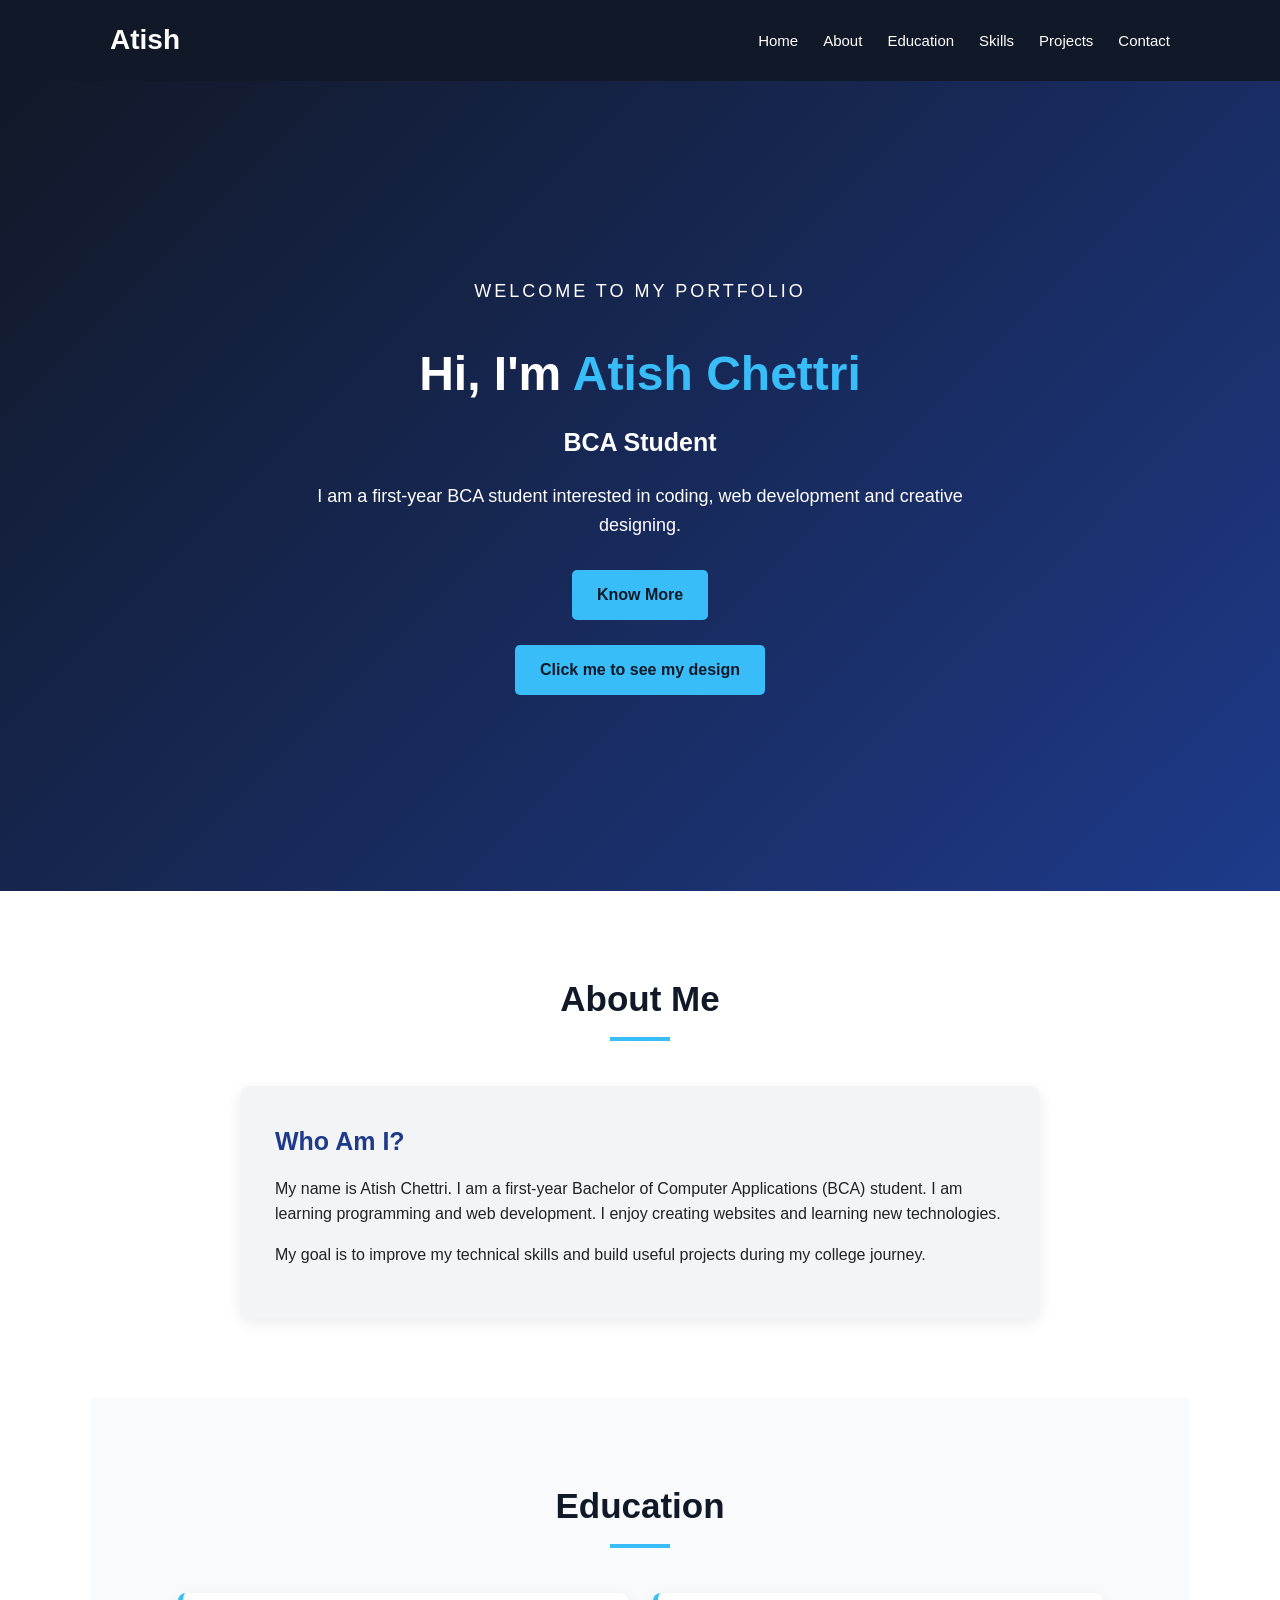
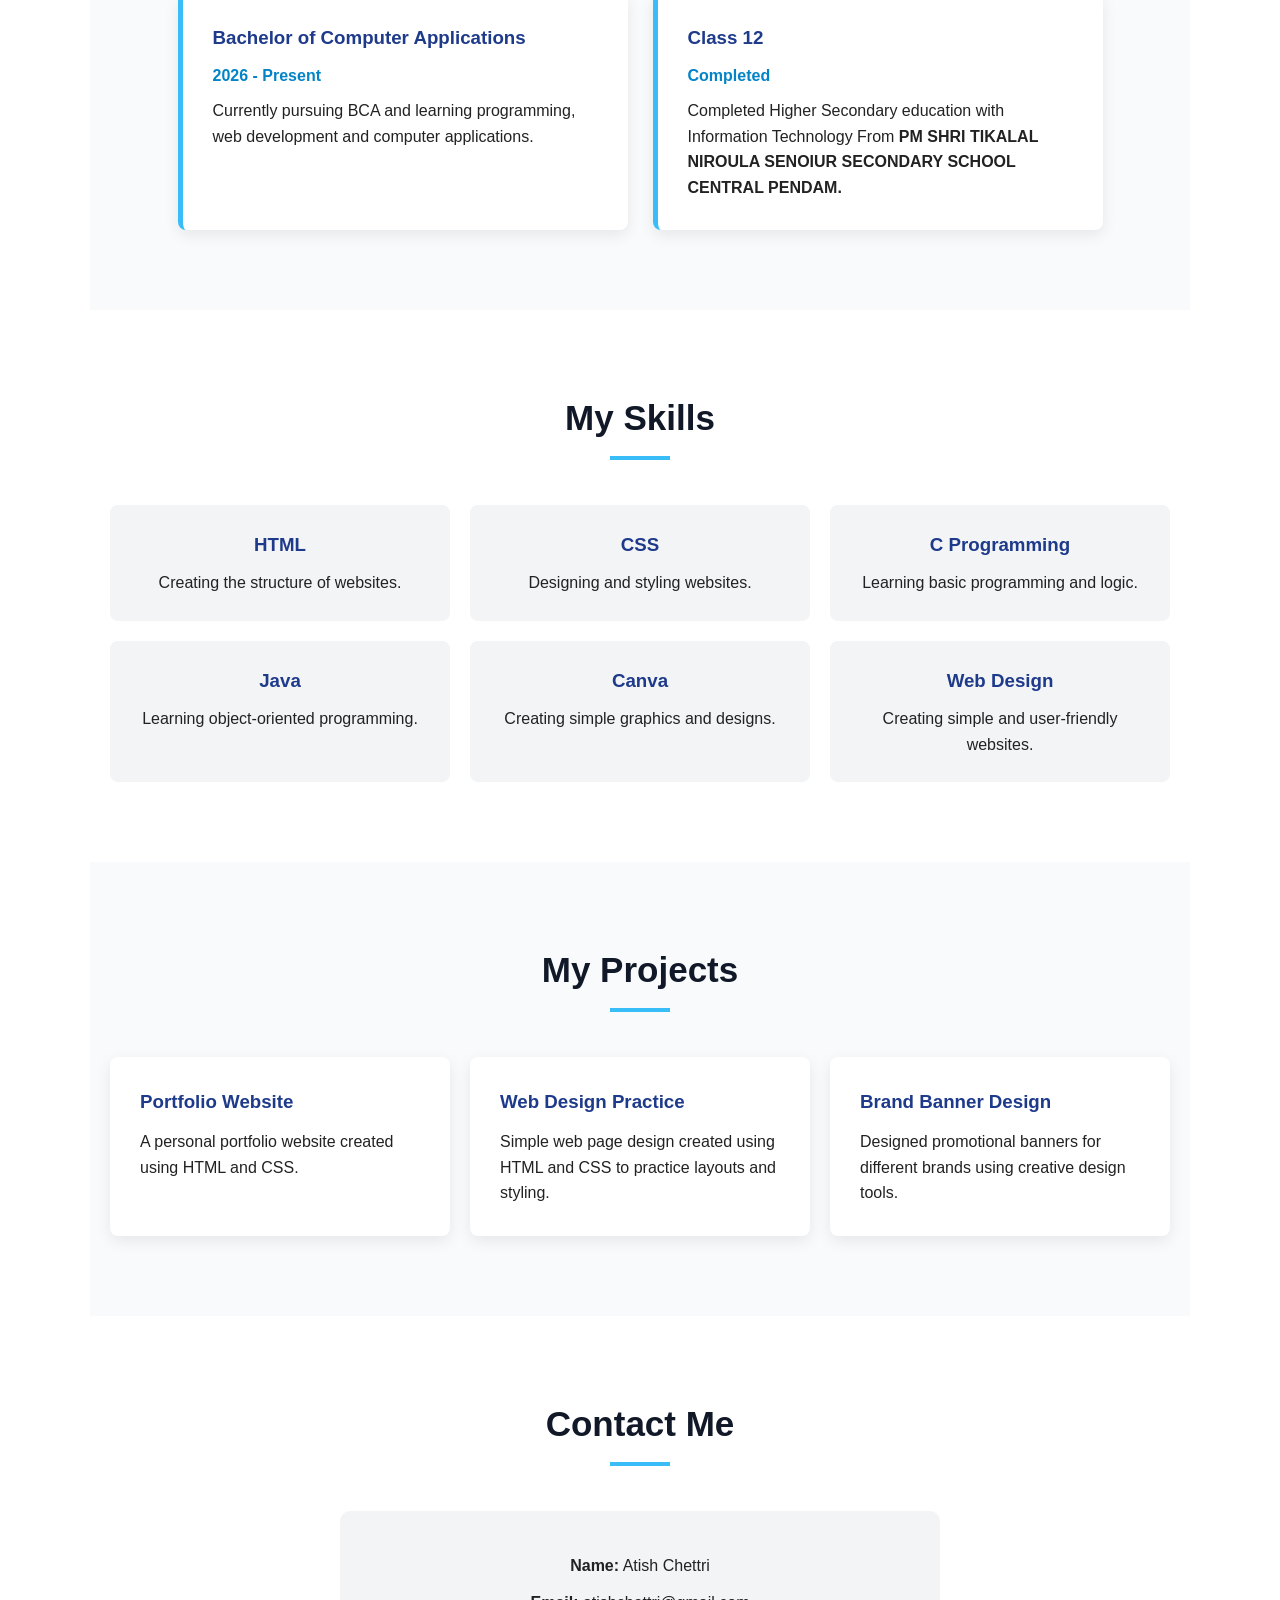
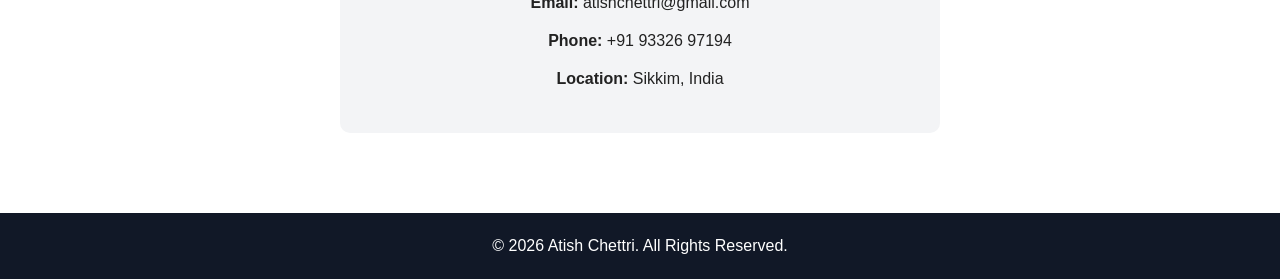
<file: index.html>
<!DOCTYPE html>
<html>
<head>
    <meta charset="UTF-8">
    <meta name="viewport" content="width=device-width, initial-scale=1.0">

    <title>Atish Chettri | Portfolio</title>

    <link rel="stylesheet" href="style.css">
</head>

<body>

    <!-- Navigation Bar -->
    <header>
        <nav class="navbar">

            <h2 class="logo">Atish</h2>

            <ul class="nav-links">
                <li><a href="#home">Home</a></li>
                <li><a href="#about">About</a></li>
                <li><a href="#education">Education</a></li>
                <li><a href="#skills">Skills</a></li>
                <li><a href="#projects">Projects</a></li>
                <li><a href="#contact">Contact</a></li>
            </ul>

        </nav>
    </header>


    <!-- Home Section -->
    <section id="home" class="home">

        <div class="home-content">

            <p class="welcome">WELCOME TO MY PORTFOLIO</p>

            <h1>Hi, I'm <span>Atish Chettri</span></h1>

            <h2>BCA Student</h2>

            <p>
                I am a first-year BCA student interested in coding,
                web development and creative designing.
            </p>

            <a href="#about" class="btn">Know More</a> 
            <br>
            <br>
           <a href="./design.html" class="btn">Click me to see my design</a>
        </div>

    </section>


    <!-- About Section -->
    <section id="about" class="section">

        <h2 class="section-title">About Me</h2>

        <div class="about-content">

            <div class="about-box">

                <h3>Who Am I?</h3>

                <p>
                    My name is Atish Chettri. I am a first-year
                    Bachelor of Computer Applications (BCA) student.
                    I am learning programming and web development.
                    I enjoy creating websites and learning new
                    technologies.
                </p>

                <p>
                    My goal is to improve my technical skills and
                    build useful projects during my college journey.
                </p>

            </div>

        </div>

    </section>


    <!-- Education Section -->
    <section id="education" class="section education-section">

        <h2 class="section-title">Education</h2>

        <div class="education-container">

            <div class="education-card">

                <h3>Bachelor of Computer Applications</h3>

                <p class="year">2026 - Present</p>

                <p>
                    Currently pursuing BCA and learning programming,
                    web development and computer applications.
                </p>

            </div>


            <div class="education-card">

                <h3>Class 12</h3>

                <p class="year">Completed</p>

                <p>
                    Completed Higher Secondary education with
                    Information Technology From <strong>PM SHRI TIKALAL NIROULA SENOIUR SECONDARY SCHOOL CENTRAL PENDAM.</strong>
                </p>

            </div>

        </div>

    </section>


    <!-- Skills Section -->
    <section id="skills" class="section">

        <h2 class="section-title">My Skills</h2>

        <div class="skills-container">

            <div class="skill-card">
                <h3>HTML</h3>
                <p>Creating the structure of websites.</p>
            </div>

            <div class="skill-card">
                <h3>CSS</h3>
                <p>Designing and styling websites.</p>
            </div>

            <div class="skill-card">
                <h3>C Programming</h3>
                <p>Learning basic programming and logic.</p>
            </div>

            <div class="skill-card">
                <h3>Java</h3>
                <p>Learning object-oriented programming.</p>
            </div>

            <div class="skill-card">
                <h3>Canva</h3>
                <p>Creating simple graphics and designs.</p>
            </div>

            <div class="skill-card">
                <h3>Web Design</h3>
                <p>Creating simple and user-friendly websites.</p>
            </div>

        </div>

    </section>


    <!-- Projects Section -->
    <section id="projects" class="section projects-section">

        <h2 class="section-title">My Projects</h2>

        <div class="projects-container">

            <div class="project-card">

                <h3>Portfolio Website</h3>

                <p>
                    A personal portfolio website created using
                    HTML and CSS.
                </p>

            </div>


            <div class="project-card">

                <h3>Web Design Practice</h3>

                <p>
                   Simple web page design created using HTML and CSS to 
                   practice layouts and styling.
                </p>

            </div>


            <div class="project-card">

                <h3>Brand Banner Design</h3>

                <p>
                    Designed promotional banners for different
                    brands using creative design tools.
                </p>

            </div>

        </div>

    </section>


    <!-- Contact Section -->
    <section id="contact" class="section contact-section">

        <h2 class="section-title">Contact Me</h2>

        <div class="contact-box">

            <p><strong>Name:</strong> Atish Chettri</p>

            <p><strong>Email:</strong> atishchettri@gmail.com</p>

            <p><strong>Phone:</strong> +91 93326 97194</p>

            <p><strong>Location:</strong> Sikkim, India</p>

        </div>

    </section>


    <!-- Footer -->
    <footer>

        <p>
            © 2026 Atish Chettri. All Rights Reserved.
        </p>

    </footer>

</body>
</html>
</file>
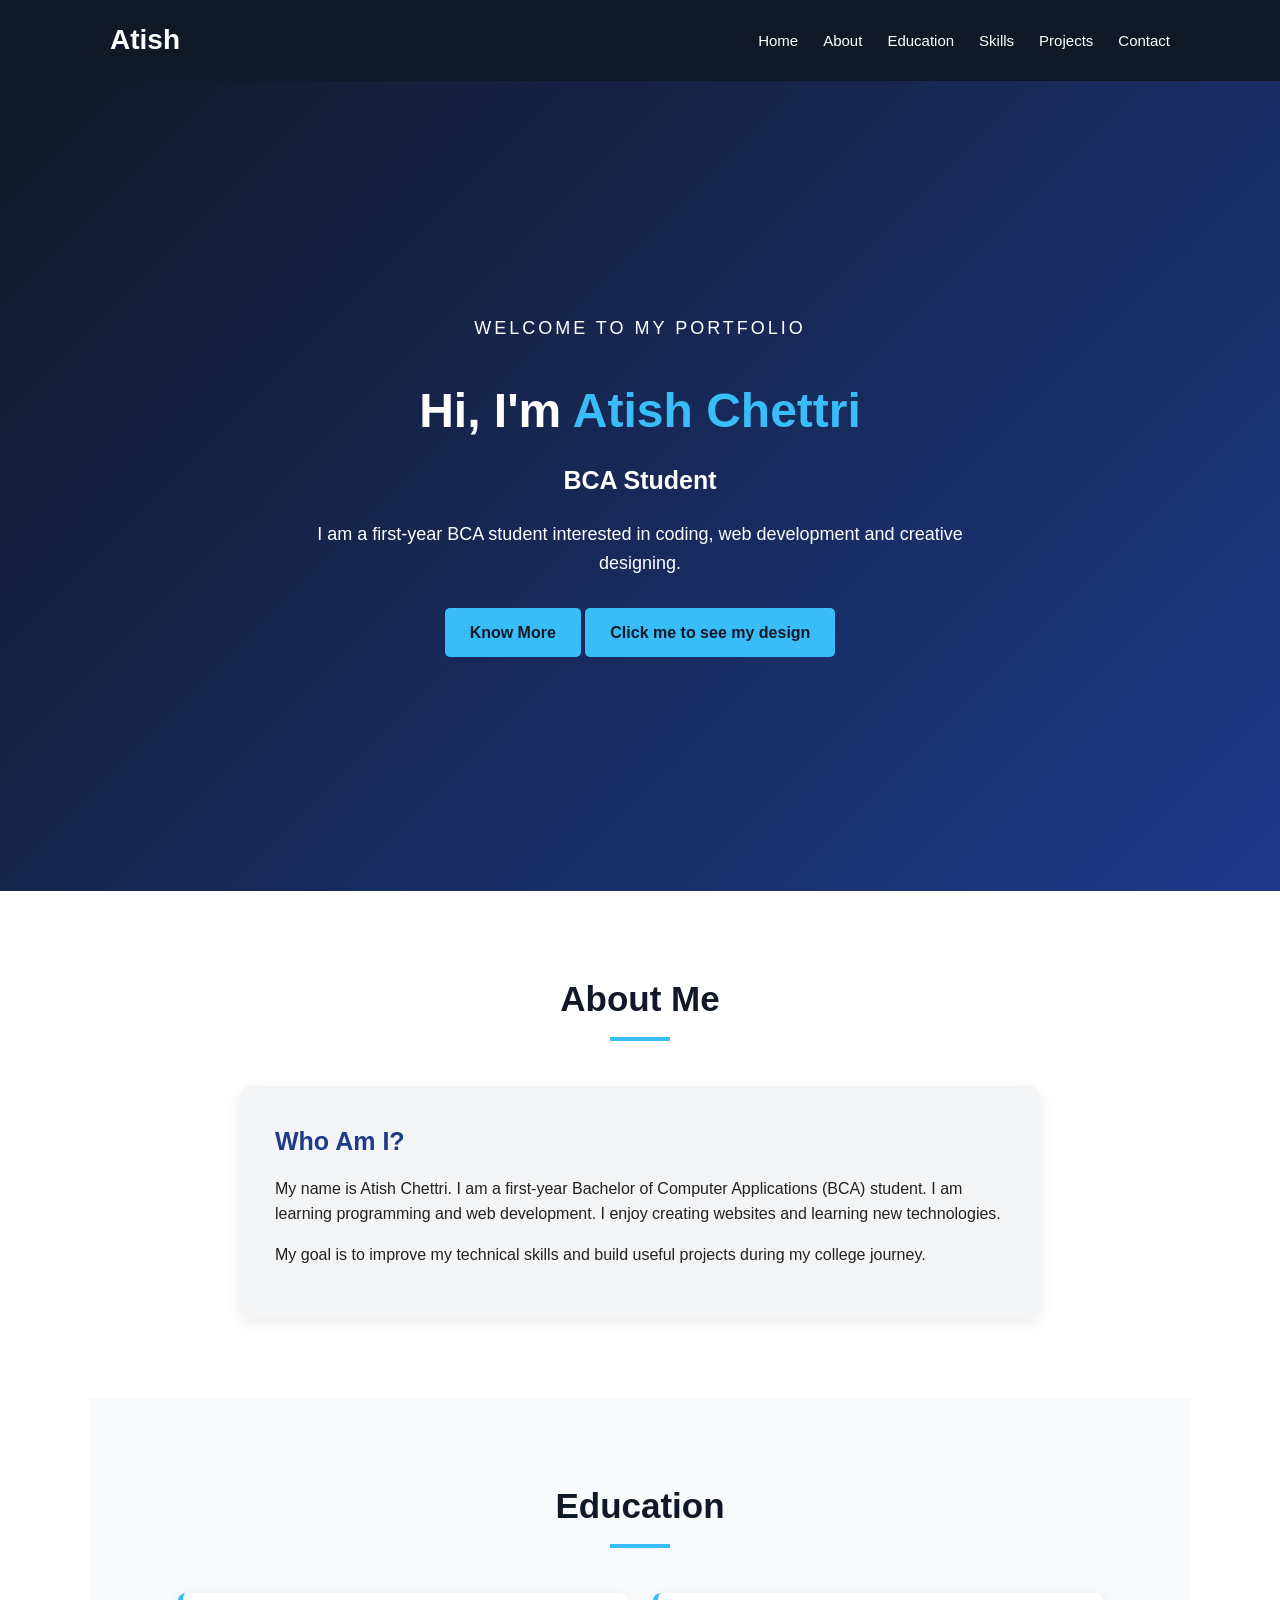
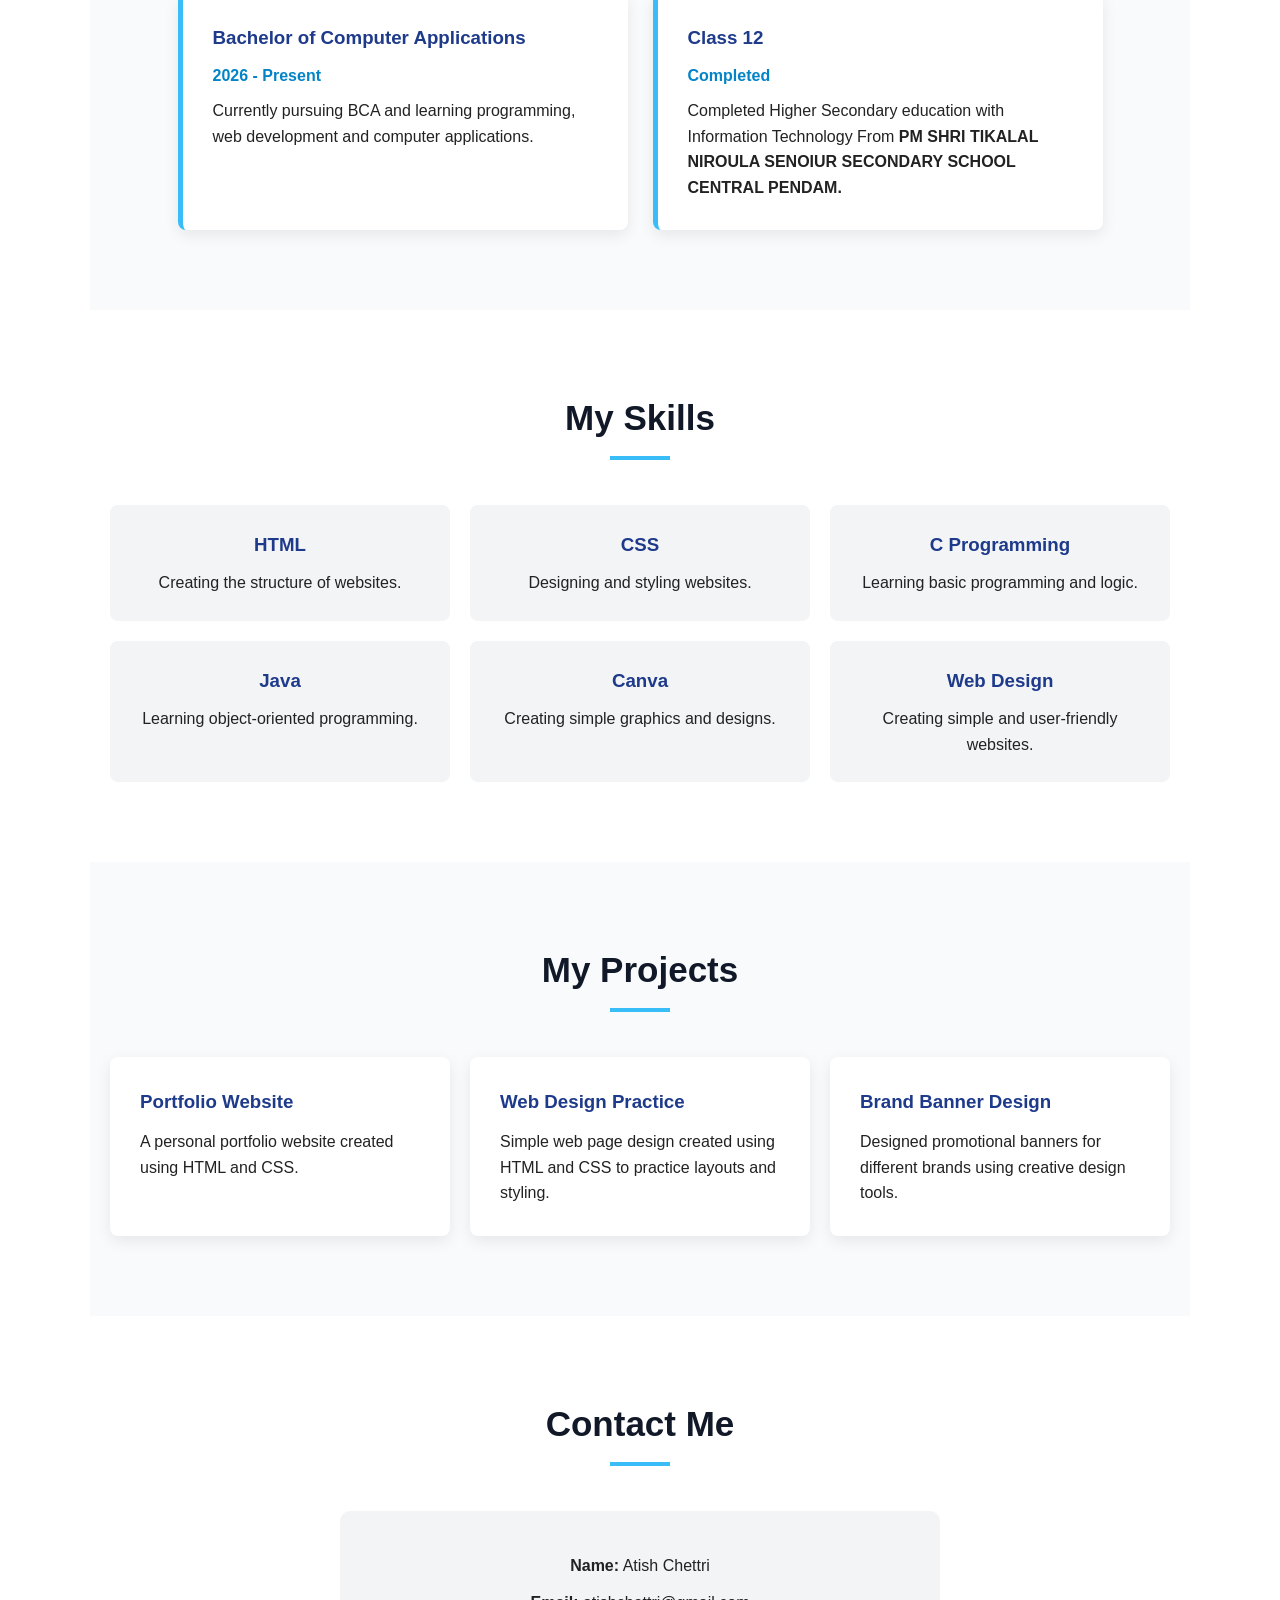
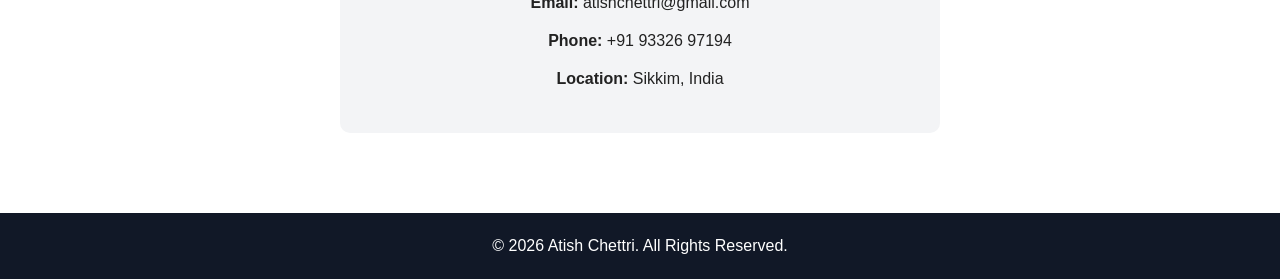
<file: Atish.html>
<!DOCTYPE html>
<html>
<head>
    <meta charset="UTF-8">
    <meta name="viewport" content="width=device-width, initial-scale=1.0">

    <title>Atish Chettri | Portfolio</title>

    <link rel="stylesheet" href="style.css">
</head>

<body>

    <!-- Navigation Bar -->
    <header>
        <nav class="navbar">

            <h2 class="logo">Atish</h2>

            <ul class="nav-links">
                <li><a href="#home">Home</a></li>
                <li><a href="#about">About</a></li>
                <li><a href="#education">Education</a></li>
                <li><a href="#skills">Skills</a></li>
                <li><a href="#projects">Projects</a></li>
                <li><a href="#contact">Contact</a></li>
            </ul>

        </nav>
    </header>


    <!-- Home Section -->
    <section id="home" class="home">

        <div class="home-content">

            <p class="welcome">WELCOME TO MY PORTFOLIO</p>

            <h1>Hi, I'm <span>Atish Chettri</span></h1>

            <h2>BCA Student</h2>

            <p>
                I am a first-year BCA student interested in coding,
                web development and creative designing.
            </p>

            <a href="#about" class="btn">Know More</a>
           <a href="./design.html" class="btn">Click me to see my design</a>
        </div>

    </section>


    <!-- About Section -->
    <section id="about" class="section">

        <h2 class="section-title">About Me</h2>

        <div class="about-content">

            <div class="about-box">

                <h3>Who Am I?</h3>

                <p>
                    My name is Atish Chettri. I am a first-year
                    Bachelor of Computer Applications (BCA) student.
                    I am learning programming and web development.
                    I enjoy creating websites and learning new
                    technologies.
                </p>

                <p>
                    My goal is to improve my technical skills and
                    build useful projects during my college journey.
                </p>

            </div>

        </div>

    </section>


    <!-- Education Section -->
    <section id="education" class="section education-section">

        <h2 class="section-title">Education</h2>

        <div class="education-container">

            <div class="education-card">

                <h3>Bachelor of Computer Applications</h3>

                <p class="year">2026 - Present</p>

                <p>
                    Currently pursuing BCA and learning programming,
                    web development and computer applications.
                </p>

            </div>


            <div class="education-card">

                <h3>Class 12</h3>

                <p class="year">Completed</p>

                <p>
                    Completed Higher Secondary education with
                    Information Technology From <strong>PM SHRI TIKALAL NIROULA SENOIUR SECONDARY SCHOOL CENTRAL PENDAM.</strong>
                </p>

            </div>

        </div>

    </section>


    <!-- Skills Section -->
    <section id="skills" class="section">

        <h2 class="section-title">My Skills</h2>

        <div class="skills-container">

            <div class="skill-card">
                <h3>HTML</h3>
                <p>Creating the structure of websites.</p>
            </div>

            <div class="skill-card">
                <h3>CSS</h3>
                <p>Designing and styling websites.</p>
            </div>

            <div class="skill-card">
                <h3>C Programming</h3>
                <p>Learning basic programming and logic.</p>
            </div>

            <div class="skill-card">
                <h3>Java</h3>
                <p>Learning object-oriented programming.</p>
            </div>

            <div class="skill-card">
                <h3>Canva</h3>
                <p>Creating simple graphics and designs.</p>
            </div>

            <div class="skill-card">
                <h3>Web Design</h3>
                <p>Creating simple and user-friendly websites.</p>
            </div>

        </div>

    </section>


    <!-- Projects Section -->
    <section id="projects" class="section projects-section">

        <h2 class="section-title">My Projects</h2>

        <div class="projects-container">

            <div class="project-card">

                <h3>Portfolio Website</h3>

                <p>
                    A personal portfolio website created using
                    HTML and CSS.
                </p>

            </div>


            <div class="project-card">

                <h3>Web Design Practice</h3>

                <p>
                   Simple web page design created using HTML and CSS to 
                   practice layouts and styling.
                </p>

            </div>


            <div class="project-card">

                <h3>Brand Banner Design</h3>

                <p>
                    Designed promotional banners for different
                    brands using creative design tools.
                </p>

            </div>

        </div>

    </section>


    <!-- Contact Section -->
    <section id="contact" class="section contact-section">

        <h2 class="section-title">Contact Me</h2>

        <div class="contact-box">

            <p><strong>Name:</strong> Atish Chettri</p>

            <p><strong>Email:</strong> atishchettri@gmail.com</p>

            <p><strong>Phone:</strong> +91 93326 97194</p>

            <p><strong>Location:</strong> Sikkim, India</p>

        </div>

    </section>


    <!-- Footer -->
    <footer>

        <p>
            © 2026 Atish Chettri. All Rights Reserved.
        </p>

    </footer>

</body>
</html>
</file>
<file: style.css>
/* ------------------------------
   BASIC SETTINGS
-------------------------------- */

* {
    margin: 0;
    padding: 0;
    box-sizing: border-box;
}

html {
    scroll-behavior: smooth;
}

body {
    font-family: Arial, sans-serif;
    line-height: 1.6;
    color: #222;
    background-color: #ffffff;
}


/* ------------------------------
   NAVIGATION BAR
-------------------------------- */

header {
    background-color: #111827;
    position: sticky;
    top: 0;
    z-index: 1000;
}

.navbar {
    max-width: 1100px;
    margin: auto;

    display: flex;
    justify-content: space-between;
    align-items: center;

    padding: 18px 20px;
}

.logo {
    color: #ffffff;
    font-size: 28px;
}

.nav-links {
    display: flex;
    list-style: none;
    gap: 25px;
}

.nav-links a {
    color: #ffffff;
    text-decoration: none;
    font-size: 15px;
}

.nav-links a:hover {
    color: #38bdf8;
}


/* ------------------------------
   HOME SECTION
-------------------------------- */

.home {
    min-height: 90vh;

    display: flex;
    justify-content: center;
    align-items: center;

    text-align: center;

    padding: 40px 20px;

    background: linear-gradient(
        135deg,
        #111827,
        #1e3a8a
    );

    color: white;
}

.home-content {
    max-width: 700px;
}

.welcome {
    font-size: 14px;
    letter-spacing: 3px;
    margin-bottom: 15px;
}

.home h1 {
    font-size: 48px;
    margin-bottom: 10px;
}

.home h1 span {
    color: #38bdf8;
}

.home h2 {
    font-size: 25px;
    margin-bottom: 20px;
}

.home p {
    font-size: 18px;
    margin-bottom: 30px;
}

.btn {
    display: inline-block;

    background-color: #38bdf8;
    color: #111827;

    padding: 12px 25px;

    text-decoration: none;

    border-radius: 5px;

    font-weight: bold;
}

.btn:hover {
    background-color: #ffffff;
}


/* ------------------------------
   COMMON SECTION
-------------------------------- */

.section {
    max-width: 1100px;
    margin: auto;

    padding: 80px 20px;
}

.section-title {
    text-align: center;

    font-size: 35px;

    margin-bottom: 45px;

    color: #111827;
}

.section-title::after {
    content: "";

    display: block;

    width: 60px;
    height: 4px;

    background-color: #38bdf8;

    margin: 10px auto;
}


/* ------------------------------
   ABOUT SECTION
-------------------------------- */

.about-content {
    display: flex;
    justify-content: center;
}

.about-box {
    max-width: 800px;

    background-color: #f3f4f6;

    padding: 35px;

    border-radius: 10px;

    box-shadow: 0 5px 15px rgba(0, 0, 0, 0.08);
}

.about-box h3 {
    font-size: 25px;
    margin-bottom: 15px;
    color: #1e3a8a;
}

.about-box p {
    margin-bottom: 15px;
}


/* ------------------------------
   EDUCATION SECTION
-------------------------------- */

.education-section {
    background-color: #f8fafc;
}

.education-container {
    display: flex;
    gap: 25px;
    justify-content: center;
    flex-wrap: wrap;
}

.education-card {
    width: 450px;

    background-color: white;

    padding: 30px;

    border-left: 5px solid #38bdf8;

    border-radius: 8px;

    box-shadow: 0 5px 15px rgba(0, 0, 0, 0.08);
}

.education-card h3 {
    color: #1e3a8a;
    margin-bottom: 10px;
}

.year {
    color: #0284c7;
    font-weight: bold;
    margin-bottom: 10px;
}


/* ------------------------------
   SKILLS SECTION
-------------------------------- */

.skills-container {
    display: grid;

    grid-template-columns:
        repeat(3, 1fr);

    gap: 20px;
}

.skill-card {
    padding: 25px;

    text-align: center;

    background-color: #f3f4f6;

    border-radius: 8px;

    transition: 0.3s;
}

.skill-card h3 {
    color: #1e3a8a;
    margin-bottom: 10px;
}

.skill-card:hover {
    transform: translateY(-5px);

    box-shadow:
        0 8px 20px
        rgba(0, 0, 0, 0.12);
}


/* ------------------------------
   PROJECTS SECTION
-------------------------------- */

.projects-section {
    background-color: #f8fafc;
}

.projects-container {
    display: grid;

    grid-template-columns:
        repeat(3, 1fr);

    gap: 20px;
}

.project-card {
    background-color: white;

    padding: 30px;

    border-radius: 8px;

    box-shadow:
        0 5px 15px
        rgba(0, 0, 0, 0.08);

    transition: 0.3s;
}

.project-card h3 {
    color: #1e3a8a;

    margin-bottom: 12px;
}

.project-card:hover {
    transform: translateY(-5px);
}


/* ------------------------------
   CONTACT SECTION
-------------------------------- */

.contact-section {
    text-align: center;
}

.contact-box {
    max-width: 600px;

    margin: auto;

    background-color: #f3f4f6;

    padding: 30px;

    border-radius: 10px;
}

.contact-box p {
    margin: 12px 0;
}


/* ------------------------------
   FOOTER
-------------------------------- */

footer {
    background-color: #111827;

    color: white;

    text-align: center;

    padding: 20px;
}


/* ------------------------------
   MOBILE RESPONSIVE
-------------------------------- */

@media (max-width: 768px) {

    .navbar {
        flex-direction: column;
        gap: 15px;
    }

    .nav-links {
        gap: 12px;
        flex-wrap: wrap;
        justify-content: center;
    }

    .home h1 {
        font-size: 35px;
    }

    .home h2 {
        font-size: 22px;
    }

    .skills-container {
        grid-template-columns: 1fr;
    }

    .projects-container {
        grid-template-columns: 1fr;
    }

    .education-card {
        width: 100%;
    }
}
</file>
